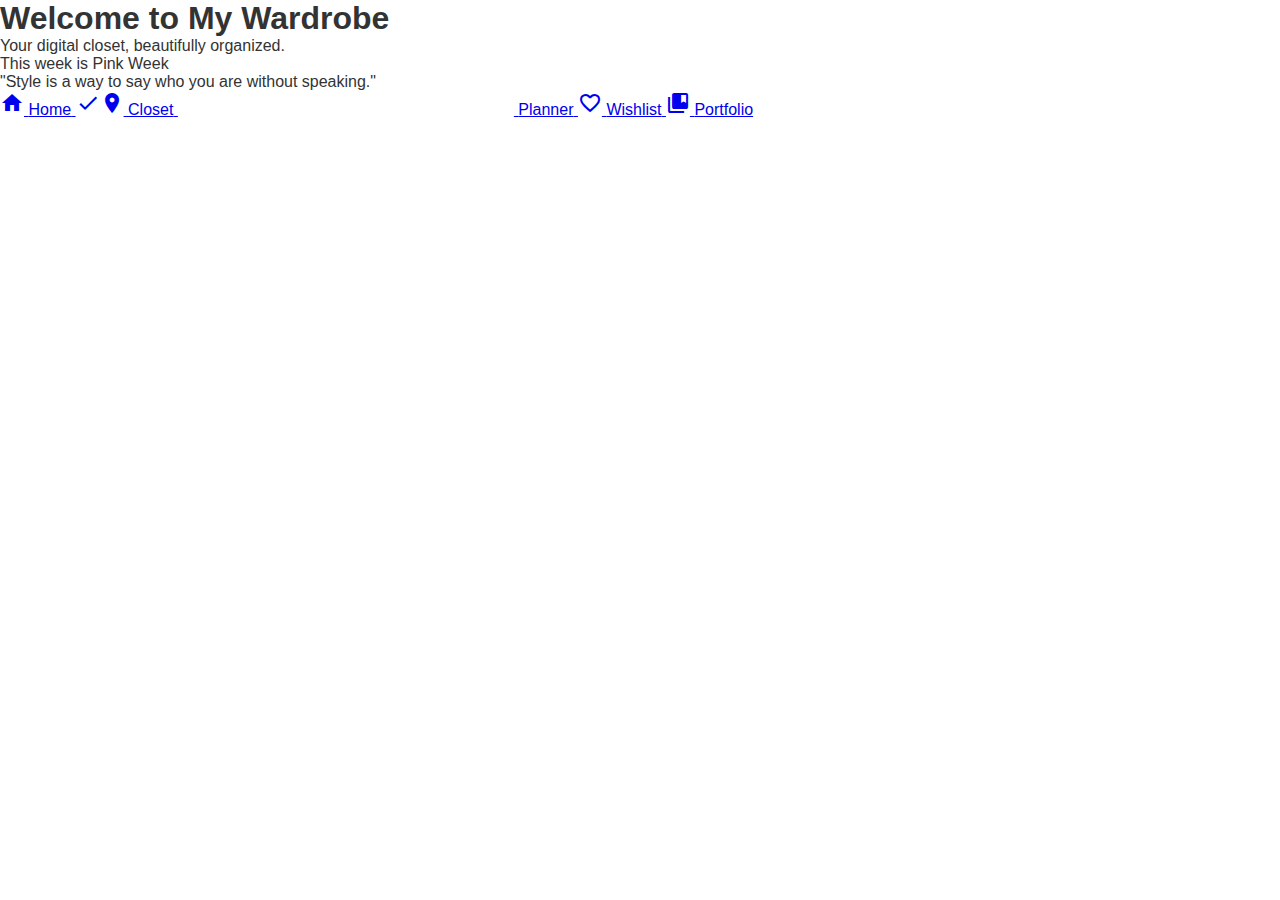
<file: index.html>
<!DOCTYPE html>
<html lang="en">
<head>
    <meta charset="UTF-8">
    <meta name="viewport" content="width=device-width, initial-scale=1.0">
    <title>My Wardrobe</title>
    <link rel="stylesheet" href="style.css">
    <!-- Google Icons -->
    <link href="https://fonts.googleapis.com/icon?family=Material+Icons" rel="stylesheet">
</head>
<body>

    <main class="content">
        <h1>Welcome to My Wardrobe</h1>
        <p>Your digital closet, beautifully organized.</p>

        <!-- Weekly Theme Indicator -->
        <section class="theme-indicator">
            <div class="theme-circle"></div>
            <p class="theme-text">This week is <span id="theme-name">Pink Week</span></p>
        </section>

        

        <!-- Style Quote -->
        <section class="style-quote">
            <blockquote>"Style is a way to say who you are without speaking."</blockquote>
        </section>
    </main>

    <!-- Floating Bottom Navigation -->
    <nav class="bottom-nav">
        <a href="index.html" class="nav-item active">
            <span class="material-icons">home</span>
            <span class="label">Home</span>
        </a>
        <a href="wardrobe.html" class="nav-item">
            <span class="material-icons">checkroom</span>
            <span class="label">Closet</span>
        </a>
        <a href="planner.html" class="nav-item">
            <span class="material-icons">calendar_month</span>
            <span class="label">Planner</span>
        </a>
        <a href="wishlist.html" class="nav-item">
            <span class="material-icons">favorite_border</span>
            <span class="label">Wishlist</span>
        </a>
        <a href="portfolio.html" class="nav-item">
            <span class="material-icons">collections_bookmark</span>
            <span class="label">Portfolio</span>
        </a>
    </nav>


    <script src="script.js"></script>
</body>
</html>
</file>
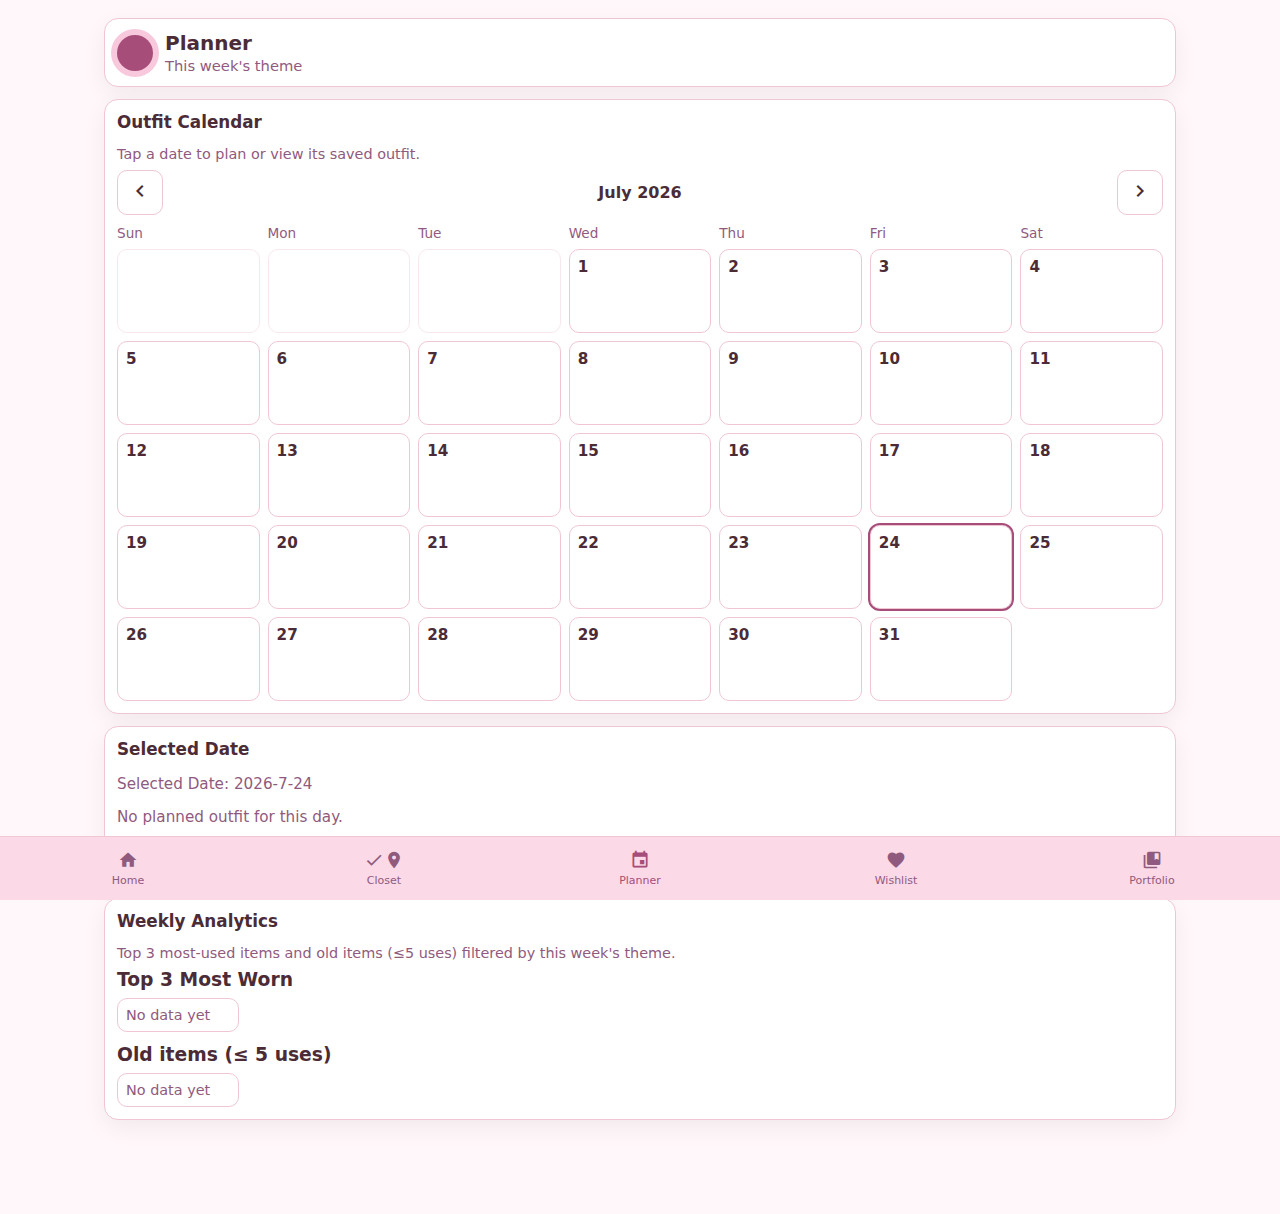
<file: planner.html>
<!DOCTYPE html>
<html lang="en">
<head>
  <meta charset="utf-8" />
  <meta name="viewport" content="width=device-width,initial-scale=1" />
  <title>Planner</title>
  <link href="https://fonts.googleapis.com/icon?family=Material+Icons" rel="stylesheet" />
  <style>
    :root{
      --bg:#fff7f9;
      --paper:#ffffff;
      --ink:#4b2c36;
      --muted:#8f5a7e;
      --accent:#a64d79;
      --chip:#f8c8dc;
      --ring:#f0c6d3;
      --shadow:0 8px 24px rgba(0,0,0,.06);
      --nav-height:64px;
    }

    *{box-sizing:border-box}
    html,body{height:100%}
    body{
      margin:0;
      font-family:system-ui,-apple-system,Segoe UI,Roboto,Ubuntu,Arial,sans-serif;
      background:var(--bg);
      color:var(--ink);
      -webkit-font-smoothing:antialiased;
      display:flex;
      flex-direction:column;
    }

    /* Page wrapper (gives room above the fixed bottom nav) */
    .wrap{
      width:min(1100px,100%);
      margin:0 auto;
      padding:18px 14px  calc(var(--nav-height) + 18px);
      max-width:1100px;
      flex:1 0 auto;
    }

    /* Header */
    .banner{
      display:flex; align-items:center; gap:12px; margin-bottom:12px;
    }
    .dot{
      width:36px; height:36px; border-radius:50%;
      background:var(--accent); box-shadow:0 0 0 6px var(--chip);
      flex:0 0 36px;
    }
    .banner h1{margin:0;font-size:1.25rem}
    .banner p{margin:2px 0 0;color:var(--muted);font-size:.92rem}

    /* Card */
    .card{
      background:var(--paper);
      border:1px solid var(--ring);
      border-radius:14px;
      padding:12px;
      box-shadow:var(--shadow);
      margin-bottom:12px;
    }
    .card h2{margin:0 0 8px;font-size:1.05rem}
    .note{color:var(--muted); font-size:.9rem; margin-bottom:8px}

    /* Calendar header */
    .cal-header{display:flex;align-items:center;justify-content:space-between;gap:8px;margin-bottom:10px}
    .cal-title{font-weight:700}
    .cal-nav{
      border:1px solid var(--ring); background:var(--paper); color:var(--ink);
      border-radius:10px; padding:8px 10px; cursor:pointer;
    }

    /* Weekday labels */
    .weekday{display:grid;grid-template-columns:repeat(7,1fr); gap:8px; margin-bottom:8px; color:var(--muted); font-size:.85rem}

    /* Calendar grid */
    .grid{display:grid;grid-template-columns:repeat(7,1fr); gap:8px}
    .day{
      border:1px solid var(--ring);
      background:#fff;
      border-radius:10px;
      min-height:84px;
      padding:8px;
      position:relative;
      display:flex;
      flex-direction:column;
      gap:6px;
      cursor:pointer;
      overflow:hidden;
    }
    .day.out{opacity:.4}
    .day .n{font-weight:700; font-size:.95rem}
    .day.today{outline:2px solid var(--accent)}
    .dot-plan{width:8px;height:8px;border-radius:50%;background:var(--accent); position:absolute; right:8px; top:8px}

    /* Selected day detail */
    .details{
      display:grid;
      gap:8px;
    }
    .status{color:var(--muted); font-size:.95rem}

    .btn{
      display:inline-block; padding:8px 12px; border-radius:10px; border:1px solid var(--ring);
      background:var(--paper); color:var(--ink); cursor:pointer; font-weight:700;
    }
    .btn.primary{background:var(--accent); color:#fff; border-color:transparent}

    /* Analytics grid */
    .mini-grid{display:grid; grid-template-columns:repeat(auto-fill,minmax(120px,1fr)); gap:10px; margin-top:8px}
    .mini{background:#fff; border:1px solid var(--ring); border-radius:10px; overflow:hidden}
    .mini img{width:100%; height:100px; object-fit:cover; display:block}
    .meta{padding:8px; color:var(--muted); font-size:.9rem}

    /* Bottom nav (matches closet page) */
    .bottom-nav{
      position:fixed; left:0; right:0; bottom:0; height:var(--nav-height); z-index:60;
      display:flex; justify-content:space-around; align-items:center;
      background:color-mix(in lab, var(--chip) 70%, white);
      backdrop-filter: blur(6px); border-top:1px solid var(--ring);
    }
    .nav-item{display:flex; flex-direction:column; align-items:center; gap:4px; text-decoration:none; color:var(--muted); font-size:11px; width:72px}
    .nav-item .material-icons{font-size:20px}
    .nav-item.active, .nav-item:focus, .nav-item:hover{color:var(--accent)}

    .modal {
  position: fixed;
  top:0; left:0; right:0; bottom:0;
  background: rgba(0,0,0,0.4);
  display:flex;
  align-items:center;
  justify-content:center;
  z-index:100;
}
.modal-content {
  background:#fff;
  padding:20px;
  border-radius:14px;
  max-width:500px;
  width:90%;
  max-height:80%;
  overflow-y:auto;
}
.closet-grid { display:grid; grid-template-columns:repeat(auto-fill,minmax(100px,1fr)); gap:10px; }
.closet-item img { width:100%; border-radius:10px; cursor:pointer; }

    /* small screen tweaks */
    @media (max-width:480px){
      .day{min-height:72px; padding:6px}
      .banner h1{font-size:1.05rem}
      .nav-item{width:56px}
    }
  </style>
</head>
<body>
  <div class="wrap" id="themeRoot">
    <header class="banner card" aria-hidden="false">
      <span class="dot" aria-hidden="true"></span>
      <div>
        <h1>Planner</h1>
        <p id="themeLabel">This week's theme</p>
      </div>
    </header>

    <!-- Calendar card -->
    <section class="card" aria-labelledby="calendarTitle">
      <h2 id="calendarTitle">Outfit Calendar</h2>
      <p class="note">Tap a date to plan or view its saved outfit.</p>

      <div class="cal-header">
        <button class="cal-nav" id="prevMonthBtn"><span class="material-icons">chevron_left</span></button>
        <div class="cal-title" id="monthLabel">Month YYYY</div>
        <button class="cal-nav" id="nextMonthBtn"><span class="material-icons">chevron_right</span></button>
      </div>

      <div class="weekday" aria-hidden="true">
        <div>Sun</div><div>Mon</div><div>Tue</div><div>Wed</div><div>Thu</div><div>Fri</div><div>Sat</div>
      </div>

      <div class="grid" id="calendarGrid" role="grid" aria-label="Calendar days">
        <!-- Days will be populated by JS. This is the structural layout. -->
        <!-- Example static placeholders (remove when wiring JS): -->
        <div class="day out"></div><div class="day out"></div>
        <div class="day"><div class="n">1</div></div>
        <div class="day"><div class="n">2</div></div>
        <div class="day"><div class="n">3</div><div class="dot-plan" title="Planned"></div></div>
        <div class="day"><div class="n">4</div></div>
        <div class="day"><div class="n">5</div></div>
        <!-- more days... -->
      </div>
    </section>

    <!-- Closet modal for planner -->
<div id="closetModal" class="modal" style="display:none;">
  <div class="modal-content">
    <h2>Select Outfit</h2>
    <div id="closetGridModal" class="closet-grid"></div>
    <button class="btn" id="closeModalBtn">Close</button>
  </div>
</div>

    <!-- Selected date & planner -->
    <section class="card" aria-labelledby="selectedTitle">
      <h2 id="selectedTitle">Selected Date</h2>
      <p id="selectedDateLabel" class="status">Select a date on the calendar.</p>

      <div class="details" id="planArea">
        <div id="planStatus" class="status">No planned outfit for this day.</div>
        <div style="display:flex;gap:8px;margin-top:6px">
          <button class="btn primary" id="planBtn">Plan Outfit</button>
          <button class="btn" id="viewBtn">View</button>
        </div>
      </div>
    </section>

    <!-- Analytics -->
    <section class="card" aria-labelledby="analyticsTitle">
      <h2 id="analyticsTitle">Weekly Analytics</h2>
      <p class="note">Top 3 most-used items and old items (≤5 uses) filtered by this week's theme.</p>

      <h3 style="margin:8px 0 6px">Top 3 Most Worn</h3>
      <div id="topThree" class="mini-grid">
        <!-- JS will populate cards here. -->
        <div class="mini"><div class="meta">No data yet</div></div>
      </div>

      <h3 style="margin:12px 0 6px">Old items (≤ 5 uses)</h3>
      <div id="oldItems" class="mini-grid">
        <div class="mini"><div class="meta">No data yet</div></div>
      </div>
    </section>
  </div>

  <!-- Bottom nav (matches closet page: Home, Closet, Planner, Wishlist, Portfolio) -->
  <nav class="bottom-nav" role="navigation" aria-label="Primary">
    <a href="index.html" class="nav-item">
      <span class="material-icons" aria-hidden="true">home</span>
      <span class="label">Home</span>
    </a>

    <a href="wardrobe.html" class="nav-item">
      <span class="material-icons" aria-hidden="true">checkroom</span>
      <span class="label">Closet</span>
    </a>

    <a href="planner.html" class="nav-item active" aria-current="page">
      <span class="material-icons" aria-hidden="true">event</span>
      <span class="label">Planner</span>
    </a>

    <a href="wishlist.html" class="nav-item">
      <span class="material-icons" aria-hidden="true">favorite</span>
      <span class="label">Wishlist</span>
    </a>

    <a href="portfolio.html" class="nav-item">
      <span class="material-icons" aria-hidden="true">collections_bookmark</span>
      <span class="label">Portfolio</span>
    </a>
  </nav>

  <script src="planner.js"></script>
</body>
</html>
</file>
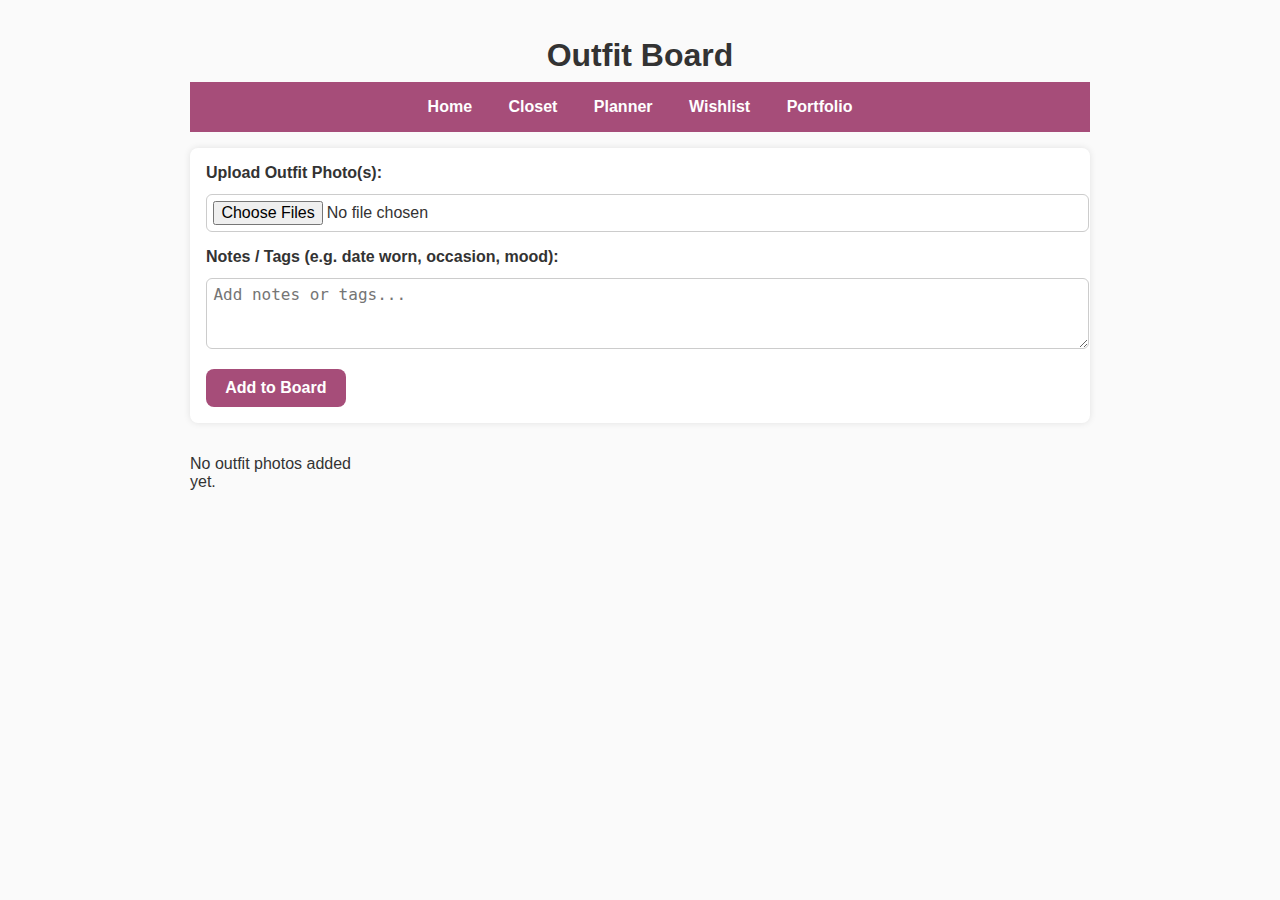
<file: portfolio.html>
<!DOCTYPE html>
<html lang="en">
<head>
<meta charset="UTF-8" />
<meta name="viewport" content="width=device-width, initial-scale=1" />
<title>Outfit Board</title>
<link rel="stylesheet" href="portfolio.css">
</head>
<body>

<header>
  <h1>Outfit Board</h1>
  <nav style="background:#a64d79; padding:1rem; text-align:center;">
  <a href="index.html" style="color:white; margin:0 1rem; font-weight:bold; text-decoration:none;">Home</a>
  <a href="wardrobe.html" style="color:white; margin:0 1rem; font-weight:bold; text-decoration:none;">Closet</a>
  <a href="planner.html" style="color:white; margin:0 1rem; font-weight:bold; text-decoration:none;">Planner</a>
  <a href="wishlist.html" style="color: white; margin:0 1rem; font-weight: bold; text-decoration: none;">Wishlist</a>
  <a href="portfolio.html" style="color: white; margin:0 1rem; font-weight: bold; text-decoration: none;">Portfolio</a>
</nav>
</header>

<main>
  <form id="uploadForm">
    <label for="photoInput">Upload Outfit Photo(s):</label>
    <input type="file" id="photoInput" accept="image/*" multiple required />

    <label for="notesInput">Notes / Tags (e.g. date worn, occasion, mood):</label>
    <textarea id="notesInput" rows="3" placeholder="Add notes or tags..."></textarea>

    <button type="submit">Add to Board</button>
  </form>

  <section id="gallery" aria-live="polite" aria-label="Outfit photos gallery">
    <!-- Photos will show here -->
  </section>
</main>

<!-- Edit modal -->
<div id="editModal" class="modal hidden" role="dialog" aria-modal="true" aria-labelledby="editModalTitle">
  <div class="modal-content">
    <span class="closeBtn" id="editCloseBtn" role="button" aria-label="Close edit modal">&times;</span>
    <h3 id="editModalTitle">Edit Notes</h3>
    <form id="editForm">
      <input type="hidden" id="editPhotoId" />
      <label for="editNotesInput">Notes / Tags:</label>
      <textarea id="editNotesInput" rows="4"></textarea>
      <button type="submit">Save Changes</button>
    </form>
  </div>
</div>

<script src="portfolio.js"></script>

</body>
</html>
</file>
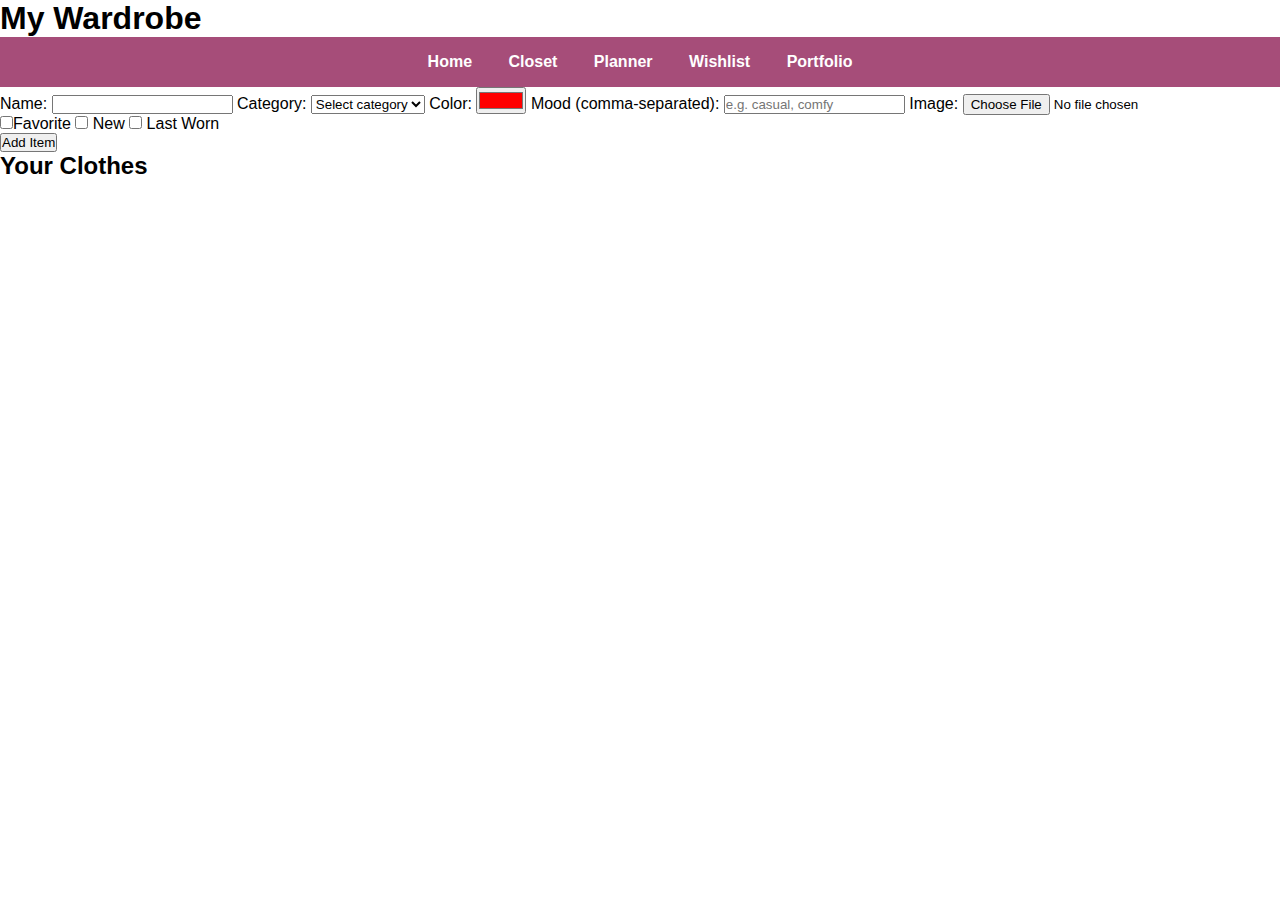
<file: wardrobe.html>
<!DOCTYPE html>
<html lang="en">
<head>
<meta charset="UTF-8" />
<meta name="viewport" content="width=device-width, initial-scale=1" />
<title>Wardrobe - Color Themed</title>
<link rel="stylesheet" href="wardrobe.css">
</head>
<body>

<header>
  <h1>My Wardrobe</h1>
</header>
<nav style="background:#a64d79; padding:1rem; text-align:center;">
  <a href="index.html" style="color:white; margin:0 1rem; font-weight:bold; text-decoration:none;">Home</a>
  <a href="wardrobe.html" style="color:white; margin:0 1rem; font-weight:bold; text-decoration:none;">Closet</a>
  <a href="planner.html" style="color:white; margin:0 1rem; font-weight:bold; text-decoration:none;">Planner</a>
  <a href="wishlist.html" style="color: white; margin:0 1rem; font-weight: bold; text-decoration: none;">Wishlist</a>
  <a href="portfolio.html" style="color: white; margin:0 1rem; font-weight: bold; text-decoration: none;">Portfolio</a>
</nav>
<main>
  <section>
    <form id="uploadForm" autocomplete="off">
      <label>
        Name:
        <input type="text" id="itemName" required />
      </label>
      <label>
        Category:
        <select id="itemCategory" required>
          <option value="">Select category</option>
          <option value="Tops">Tops</option>
          <option value="Bottoms">Bottoms</option>
          <option value="Dresses">Dresses</option>
          <option value="Accessories">Accessories</option>
          <option value="Shoes">Shoes</option>
          <option value="Innerwear">Innerwear</option>
          <option value="Jackets">Jackets</option>
        </select>
      </label>
      <label>
        Color:
        <input type="color" id="itemColor" value="#ff0000" required />
      </label>
      <label>
        Mood (comma-separated):
        <input type="text" id="itemMood" placeholder="e.g. casual, comfy" />
      </label>
      <label>
        Image:
        <input type="file" id="itemImage" accept="image/*" required />
      </label>
      <div>
        <label><input type="checkbox" id="favoriteFlag"/>Favorite</label>
        <label><input type="checkbox" id="newFlag" /> New</label>
        <label><input type="checkbox" id="lastWornFlag" /> Last Worn</label>
      </div>
      <button type="submit">Add Item</button>
    </form>
  </section>

  <section>
    <h2>Your Clothes</h2>
    <div id="itemsGrid" aria-live="polite"></div>
  </section>
</main>

<script src="wardrobe.js"></script>
</body>
</html>
</file>
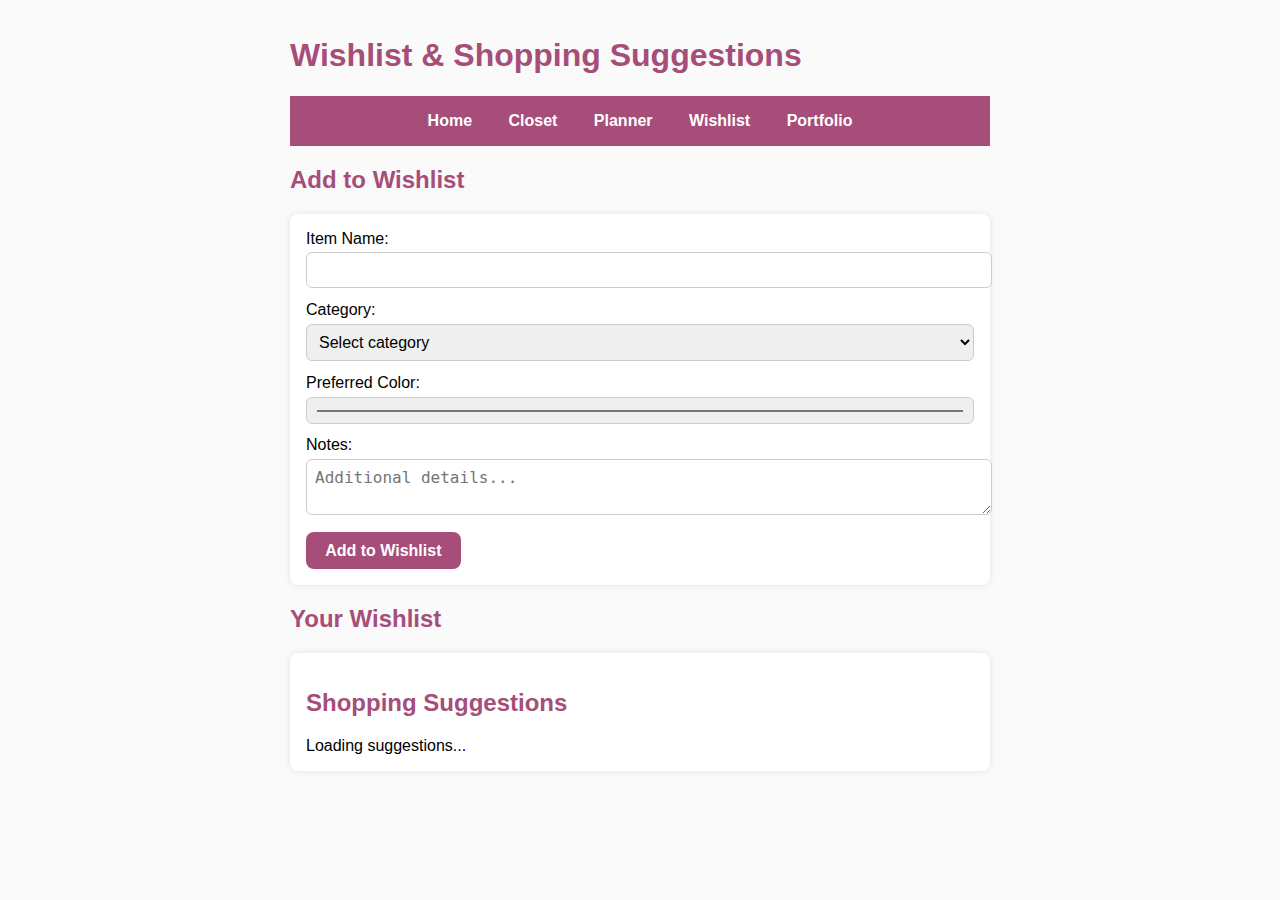
<file: wishlist.html>
<!DOCTYPE html>
<html lang="en">
<head>
<meta charset="UTF-8" />
<meta name="viewport" content="width=device-width, initial-scale=1" />
<title>Wishlist & Shopping Suggestions</title>
<link rel="stylesheet" href="wishlist.css">
</head>
<body>

<h1>Wishlist & Shopping Suggestions</h1>
<nav style="background:#a64d79; padding:1rem; text-align:center;">
  <a href="index.html" style="color:white; margin:0 1rem; font-weight:bold; text-decoration:none;">Home</a>
  <a href="wardrobe.html" style="color:white; margin:0 1rem; font-weight:bold; text-decoration:none;">Closet</a>
  <a href="planner.html" style="color:white; margin:0 1rem; font-weight:bold; text-decoration:none;">Planner</a>
  <a href="wishhlist.html"style="color: white; margin:0 1rem; font-weight: bold; text-decoration: none;">Wishlist</a>
  <a href="portfolio.html" style="color: white; margin:0 1rem; font-weight: bold; text-decoration: none;">Portfolio</a>
</nav>

<section id="wishlistSection">
  <h2>Add to Wishlist</h2>
  <form id="wishlistForm">
    <label>
      Item Name:
      <input type="text" id="wishName" required />
    </label>
    <label>
      Category:
      <select id="wishCategory" required>
        <option value="">Select category</option>
        <option>Tops</option>
        <option>Bottoms</option>
        <option>Dresses</option>
        <option>Accessories</option>
        <option>Shoes</option>
        <option>Innerwear</option>
        <option>Jackets</option>
      </select>
    </label>
    <label>
      Preferred Color:
      <input type="color" id="wishColor" value="#ff0000" />
    </label>
    <label>
      Notes:
      <textarea id="wishNotes" rows="2" placeholder="Additional details..."></textarea>
    </label>
    <button type="submit">Add to Wishlist</button>
  </form>

  <h2>Your Wishlist</h2>
  <ul id="wishlistItems"></ul>
</section>

<section id="suggestions">
  <h2>Shopping Suggestions</h2>
  <div id="suggestionsList">Loading suggestions...</div>
</section>

<script src="wishlist.js"></script>

</body>
</html>
</file>
<file: style.css>
/* General styles */

* {
  margin: 0;
  padding: 0;
  box-sizing: border-box;
}
body{
  font-family: 'Segoe UI', Tahoma, Geneva, Verdana, sans-serif;
  margin: 0;
  padding: 0;
  color: #333;
}

/* header */
header{
  background-color: var(--theme-color-light);
  padding: 1rem;
  text-align: center;
  border-bottom: 2px solid var(--theme-color-border);
}

header h1{
  margin: 0;
  font-size: 1.8rem;
  color: var(--theme-color-text);
}

nav ul {
  list-style: none;
  padding: 0;
  margin-top: 0.5rem;
}

nav ul li {
  display: inline;
  margin: 0 0.8rem;
}

nav ul li a {
  text-decoration: none;
  color: var(--theme-color-text);
  font-weight: 500;
}

nav ul li a:hover{
  color: var(--theme-color);
}

/* intro section */
#intro {
  padding: 2rem;
  text-align: center;
}

#intro h2{
  font-size: 1.6rem;
  color: #a64d79;
}

/* color themed */
#color-week{
  text-align: center;
  background-color:var(--theme-color-light);
  border: 3px solid var(--theme-color-light);
  padding: 2rem 1rem;
  border-radius: 12px;
  margin: 1rem auto;
  width: 90%;
  max-width: 500px;
}

.color-display{
  display: flex;
  flex-direction: column;
  align-items: center;
}

.color-sample {
  width: 100px;
  height: 100px;
  border-radius: 50%;
  margin-bottom: 0.8rem;
  border: 3px solid var(--theme-color-border);
  background-color: var(--theme-color);
}

/* quick actions */
#quick-actions{
  text-align: center;
  padding: 2rem 1rem;
}

#quick-actions button{
  background-color: var(--theme-color-light);
  border: none;
  padding: 0.8rem 1.2rem;
  margin: 0.5rem;
  font-size: 1rem;
  color: var(--theme-color-text);
  border-radius: 8px;
  cursor: pointer;
  transition: background-color 0.3s ease;
}

#quick-actions button:hover{
  background-color: var(--theme-color-border);
}

/* footer */
footer{
  text-align: center;
  padding: 3rem;
  background-color: var(--theme-color-light);
  font-size: 0.9rem;
  color: var(--theme-color-text);
  margin-top: 3rem;
}

:root{
   --theme-color: #a64d79;           /* Default pink tone */
  --theme-color-light: #ffeaf3;     /* Light pink background */
  --theme-color-border: #f8bcd4;    /* Pink border shade */
  --theme-color-text: #a64d79;      /* Pink text color */

}
</file>
<file: portfolio.css>
body {
    font-family: 'Segoe UI', Tahoma, Geneva, Verdana, sans-serif;
    max-width: 900px;
    margin: auto;
    padding: 1rem;
    background: #fafafa;
    color: #333;
  }
  header {
    text-align: center;
    margin-bottom: 1rem;
  }
  h1 {
    margin-bottom: 0.5rem;
  }
  form {
    background: white;
    padding: 1rem;
    border-radius: 8px;
    box-shadow: 0 0 7px rgba(0,0,0,0.1);
    margin-bottom: 1rem;
  }
  label {
    display: block;
    margin-bottom: 0.5rem;
    font-weight: 600;
  }
  input[type="file"],
  input[type="text"],
  textarea {
    width: 100%;
    padding: 0.4rem;
    margin-top: 0.2rem;
    margin-bottom: 1rem;
    border: 1px solid #ccc;
    border-radius: 6px;
    font-size: 1rem;
    resize: vertical;
  }
  button {
    background: #a64d79;
    color: white;
    border: none;
    padding: 0.6rem 1.2rem;
    border-radius: 8px;
    cursor: pointer;
    font-weight: 700;
    font-size: 1rem;
    transition: background-color 0.3s ease;
  }
  button:hover {
    background: #8e416a;
  }
  #gallery {
    display: grid;
    grid-template-columns: repeat(auto-fill,minmax(160px,1fr));
    gap: 1rem;
  }
  .photo-card {
    background: white;
    border-radius: 10px;
    padding: 0.5rem;
    box-shadow: 0 1px 5px rgba(0,0,0,0.1);
    display: flex;
    flex-direction: column;
  }
  .photo-card img {
    width: 100%;
    height: 180px;
    object-fit: cover;
    border-radius: 8px;
  }
  .photo-info {
    margin-top: 0.5rem;
    flex-grow: 1;
  }
  .photo-notes {
    white-space: pre-wrap;
    font-size: 0.9rem;
    color: #555;
  }
  .photo-date {
    font-size: 0.85rem;
    color: #888;
    margin-bottom: 0.4rem;
  }
  .photo-actions {
    margin-top: 0.5rem;
    display: flex;
    gap: 0.5rem;
    justify-content: flex-end;
  }
  .photo-actions button {
    background: #ccc;
    color: #333;
    padding: 0.3rem 0.6rem;
    font-size: 0.85rem;
    border-radius: 6px;
    border: none;
    cursor: pointer;
    transition: background-color 0.2s ease;
  }
  .photo-actions button:hover {
    background: #a64d79;
    color: white;
  }
  /* Modal styles */
  .modal {
    position: fixed;
    top: 0; left: 0; right: 0; bottom: 0;
    background: rgba(0,0,0,0.5);
    display: flex;
    justify-content: center;
    align-items: center;
    z-index: 9999;
  }
  .modal-content {
    background: white;
    padding: 1rem 1.5rem;
    border-radius: 8px;
    width: 90%;
    max-width: 400px;
    position: relative;
  }
  .closeBtn {
    position: absolute;
    top: 8px;
    right: 12px;
    font-size: 1.8rem;
    font-weight: 700;
    color: #888;
    cursor: pointer;
    user-select: none;
  }
  .closeBtn:hover {
    color: #000;
  }
  .hidden {
    display: none !important;
  }
  @media (max-width: 500px) {
    #gallery {
      grid-template-columns: repeat(auto-fill,minmax(140px,1fr));
    }
  }
</file>
<file: wishlist.css>
body { font-family: sans-serif; max-width: 700px; margin: auto; padding: 1rem; background: #fafafa; }
  h1, h2 { color: #a64d79; }
  form { background: white; padding: 1rem; border-radius: 8px; margin-bottom: 1rem; box-shadow: 0 0 7px rgba(0,0,0,0.1); }
  input, select, textarea { width: 100%; padding: 0.5rem; margin-top: 0.3rem; margin-bottom: 0.8rem; border-radius: 6px; border: 1px solid #ccc; font-size: 1rem; }
  button { background: #a64d79; color: white; border: none; padding: 0.6rem 1.2rem; border-radius: 8px; cursor: pointer; font-weight: 700; font-size: 1rem; }
  button:hover { background: #8e416a; }
  ul { list-style: none; padding: 0; }
  li { background: white; margin-bottom: 0.5rem; padding: 0.6rem 1rem; border-radius: 8px; display: flex; justify-content: space-between; align-items: center; box-shadow: 0 0 4px rgba(0,0,0,0.1); }
  .remove-btn { background: #e60073; padding: 0.3rem 0.6rem; border-radius: 6px; font-size: 0.85rem; border: none; color: white; cursor: pointer; }
  .remove-btn:hover { background: #b00057; }
  #suggestions { background: white; padding: 1rem; border-radius: 8px; box-shadow: 0 0 7px rgba(0,0,0,0.1); margin-top: 1rem; }
  .suggestion-item { margin-bottom: 0.5rem; }
</file>
<file: wardrobe.css>
/* Base styles, reset */
* {
  box-sizing: border-box;
  margin: 0;
  padding: 0;
}

body {
  font-family: 'Segoe UI', Tahoma, Geneva, Verdana, sans-serif;
  min-height: 100vh;
  display: flex;
  flex-direction: column;
}

/* Weekly theme backgrounds */
body.pink-week {
  background-color: #fce4ec;
}
body.blue-week {
  background-color: #e3f2fd;
}
body.brown-week {
  background-color: #efebe9;
}
body.white-week {
  background-color: #fafafa;
}
body.riot-week {
  background-color: #fbe9e7;
}

/* Header */
.header {
  background-color: #ffd6e8;
  padding: 1.5rem;
  text-align: center;
  box-shadow: 0 2px 4px rgba(0,0,0,0.1);
  position: sticky;
  top: 0;
  z-index: 10;
}
.header h1 {
  font-weight: 700;
  color: #6b2d5c;
}

/* Category Menu */
.category-menu {
  display: flex;
  overflow-x: auto;
  background: #fff0f6;
  padding: 0.5rem 1rem;
  border-bottom: 1px solid #f0c6d3;
}

.category-btn {
  background-color: #f8c8dc;
  border: none;
  border-radius: 20px;
  padding: 0.5rem 1rem;
  margin-right: 0.75rem;
  color: #6b2d5c;
  font-weight: 600;
  cursor: pointer;
  white-space: nowrap;
  transition: background-color 0.3s;
}
.category-btn.active,
.category-btn:hover {
  background-color: #b36b87;
  color: white;
}

/* Upload Section */
.upload-section {
  display: flex;
  justify-content: center;
  padding: 1rem;
  background: #fff0f6;
  border-bottom: 1px solid #f0c6d3;
}
#uploadInput {
  flex-grow: 1;
  border: 1.5px solid #dba4b9;
  border-radius: 8px;
  padding: 0.5rem;
  cursor: pointer;
}
#uploadBtn {
  background-color: #b36b87;
  border: none;
  color: white;
  font-weight: 700;
  border-radius: 25px;
  padding: 0.6rem 1.4rem;
  margin-left: 1rem;
  cursor: pointer;
  transition: background-color 0.3s ease;
}
#uploadBtn:hover {
  background-color: #6b2d5c;
}

/* Closet Grid */
.closet-grid {
  display: grid;
  gap: 12px;
  padding: 1rem;
  flex-grow: 1;
  grid-template-columns: repeat(auto-fill, minmax(120px, 1fr));
}

/* Each closet item wraps image and delete button */
.closet-item {
  position: relative;
  border-radius: 12px;
  overflow: hidden;
  box-shadow: 0 2px 5px rgba(179, 107, 135, 0.3);
  background: white;
  transition: box-shadow 0.3s ease;
  max-height: 250px;
  width: 100%;
}

.closet-item:hover {
  box-shadow: 0 4px 10px rgba(179, 107, 135, 0.6);
}

.closet-item img {
  width: 100%;
  display: block;
  object-fit: cover;
  cursor: default;
  user-select: none;
}

/* Delete button overlay */
.delete-btn {
  position: absolute;
  top: 6px;
  right: 6px;
  background: rgba(179, 107, 135, 0.8);
  border: none;
  color: white;
  font-weight: 700;
  border-radius: 50%;
  width: 24px;
  height: 24px;
  cursor: pointer;
  font-size: 16px;
  line-height: 1;
  transition: background 0.3s ease;
  user-select: none;
}
.delete-btn:hover {
  background: #6b2d5c;
}

/* Bottom navigation */
.bottom-nav {
  display: flex;
  justify-content: space-around;
  background-color: #ffd6e8;
  padding: 0.7rem 0;
  box-shadow: 0 -2px 6px rgba(0, 0, 0, 0.1);
  position: sticky;
  bottom: 0;
  z-index: 10;
}
.nav-item {
  text-decoration: none;
  color: #6b2d5c;
  font-size: 0.75rem;
  display: flex;
  flex-direction: column;
  align-items: center;
}
.nav-item .material-icons {
  font-size: 24px;
  margin-bottom: 2px;
}
.nav-item.active,
.nav-item:hover {
  color: #b36b87;
}

/* Responsive tweaks */
@media (max-width: 480px) {
  .category-btn {
    padding: 0.4rem 0.8rem;
    font-size: 0.85rem;
  }
  #uploadBtn {
    padding: 0.5rem 1rem;
    font-size: 0.9rem;
  }
  .closet-grid {
    grid-template-columns: repeat(auto-fill, minmax(100px, 1fr));
  }
  .header h1 {
    font-size: 1.4rem;
  }
}

.color-picker {
  display: flex;
  align-items: center;
  gap: 10px;
  margin-bottom: 0.7rem;
  flex-wrap: wrap;
}

.color-picker label {
  font-weight: 600;
  color: #6b2d5c;
}

.color-options {
  display: flex;
  gap: 8px;
}

.color-option {
  width: 28px;
  height: 28px;
  border-radius: 50%;
  border: 2px solid transparent;
  cursor: pointer;
  transition: border-color 0.3s ease;
}

.color-option.selected {
  border-color: #6b2d5c;
}
</file>
